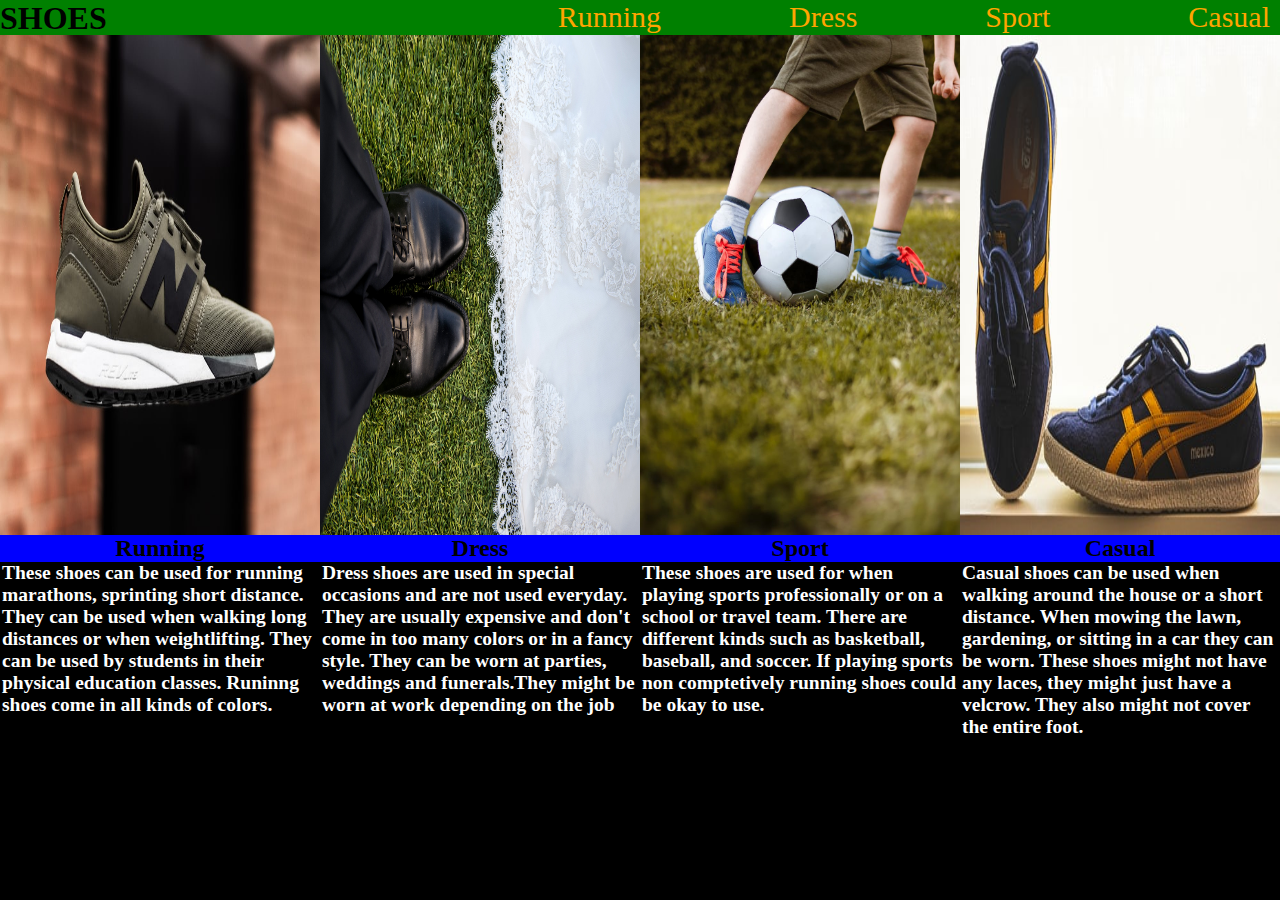
<file: index.html>
<!DOCTYPE html>
<html lang="en">
<head>
    <meta charset="UTF-8">
    <meta name="viewport" content="width=device-width, initial-scale=1.0">
    <title>Shoes</title>
    <link rel ="stylesheet" href="css/styles.css">
</head>
<body>
    <nav class = 'navbar'>
        <h1>SHOES</h1>
        <ul> 
            <li><a href = 'casual.html'><li class = 'fourthlink'>Casual</a></li>
            <li><a href = 'sport.html'><li class = 'thirdlink'>Sport</a></li>
            <li><a href = 'dress.html'><li class = 'secondlink'>Dress</a></li>
            <li><a href = 'running.html'><li  class = 'firstlink'>Running</a></li>
        </ul>
    </nav>
<div class = "description">
<div class = "runningdescription">
    <img src = "img/runshoe2.jpg">
    <a href = running.html><h2>Running</h2></a> 
    <p>These shoes can be used for running marathons, sprinting short distance. They can be used when walking long distances or when weightlifting. They can be used by students in their physical education classes. Runinng shoes come in all kinds of colors.</p>
</div>
<div class = "dressdescription">
    <img src = "img/dress6.jpg">
   <a href = dress.html><h2>Dress</h2></a> 
    <p>Dress shoes are used in special occasions and are not used everyday. They are usually expensive and don't come in too many colors or in a fancy style. They can be worn at parties, weddings and funerals.They might be worn at work depending on the job</p>
</div>
<div class = "sportdescription">
    <img src = "img/sport14.jpeg">
    <a href = sport.html><h2>Sport</h2></a> 
    <p>These shoes are used for when playing sports professionally or on a school or travel team. There are different kinds such as basketball, baseball, and soccer. If playing sports non comptetively running shoes could be okay to use.</p>
</div>
<div class = "casualdescription">
    <img src = "img/casual15.jpg">
    <a href = casual.html><h2>Casual</h2></a> 
    <p>Casual shoes can be used when walking around the house or a short distance. When mowing the lawn, gardening, or sitting in a car they can be worn. These shoes might not have any laces, they might just have a velcrow. They also might not cover the entire foot.</p>
</div>
</div>

    <script src="js/main.js"></script>
</body>
</html>
</file>
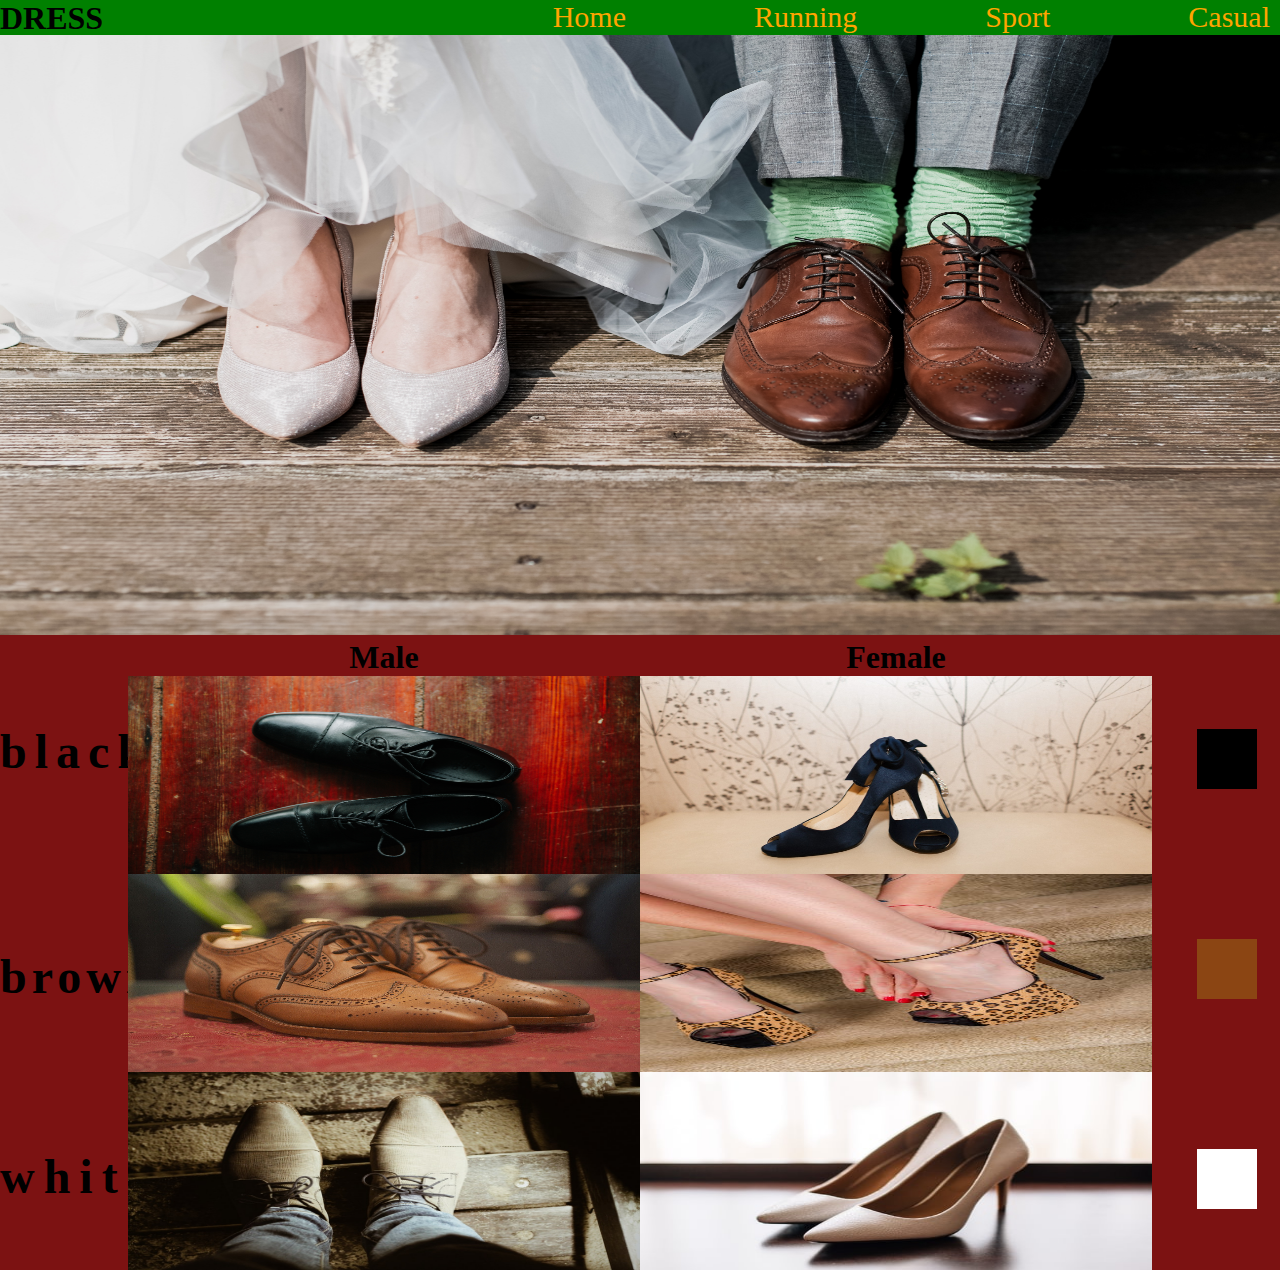
<file: dress.html>
<!DOCTYPE html>
<html lang="en">
<head>
    <meta charset="UTF-8">
    <meta name="viewport" content="width=device-width, initial-scale=1.0">
    <title>Dress</title>
    <link rel ="stylesheet" href="css/styles.css">
</head>
<body class = "dress">
        <nav class = 'navbar'>
            <h1>DRESS</h1>
            <ul> 
                <a href = 'casual.html'><li class = 'fourthlink'>Casual</li></a>
                <a href = 'sport.html'><li class = 'thirdlink'>Sport</li></a>
                <a href = 'running.html'><li class = 'secondlink'>Running</li></a>
                <a href = 'index.html'><li  class = 'firstlink'>Home</li></a>
            </ul>
    </nav>
    <img class = "wedding" src = "img/wedding.jpg">
    <div class = 'dressrow'>
       <div class = "colors">
        <div class = "black">
           <h2>black</h2>
        </div>
        <div class = "brown">
            <h2>brown</h2>
         </div>
         <div class = "white">
            <h2>white</h2>
         </div>
       </div>
        <div class = 'column'>
            <h2>Male</h2>
            <img src = "img/dress2.jpg">
            <img src = "img/dress3.jpg">
            <img src = "img/dress1.jpg">
        </div>
        <div class = 'column'>
            <h2>Female</h2>
            <img src = "img/dress7.jpg">
            <img src = "img/dress9.jpeg">
            <img src = "img/dress8.jpg">
        </div>
        <div class = colorsright>
            <h2 class = "colorblack">
            </h2>
            <h2 class = "colorbrown">
            </h2>
            <h2 class = "colorwhite">
            </h2>
        </div>
    </div>
    <script src="js/main.js"></script>
</body>
</html>
</file>
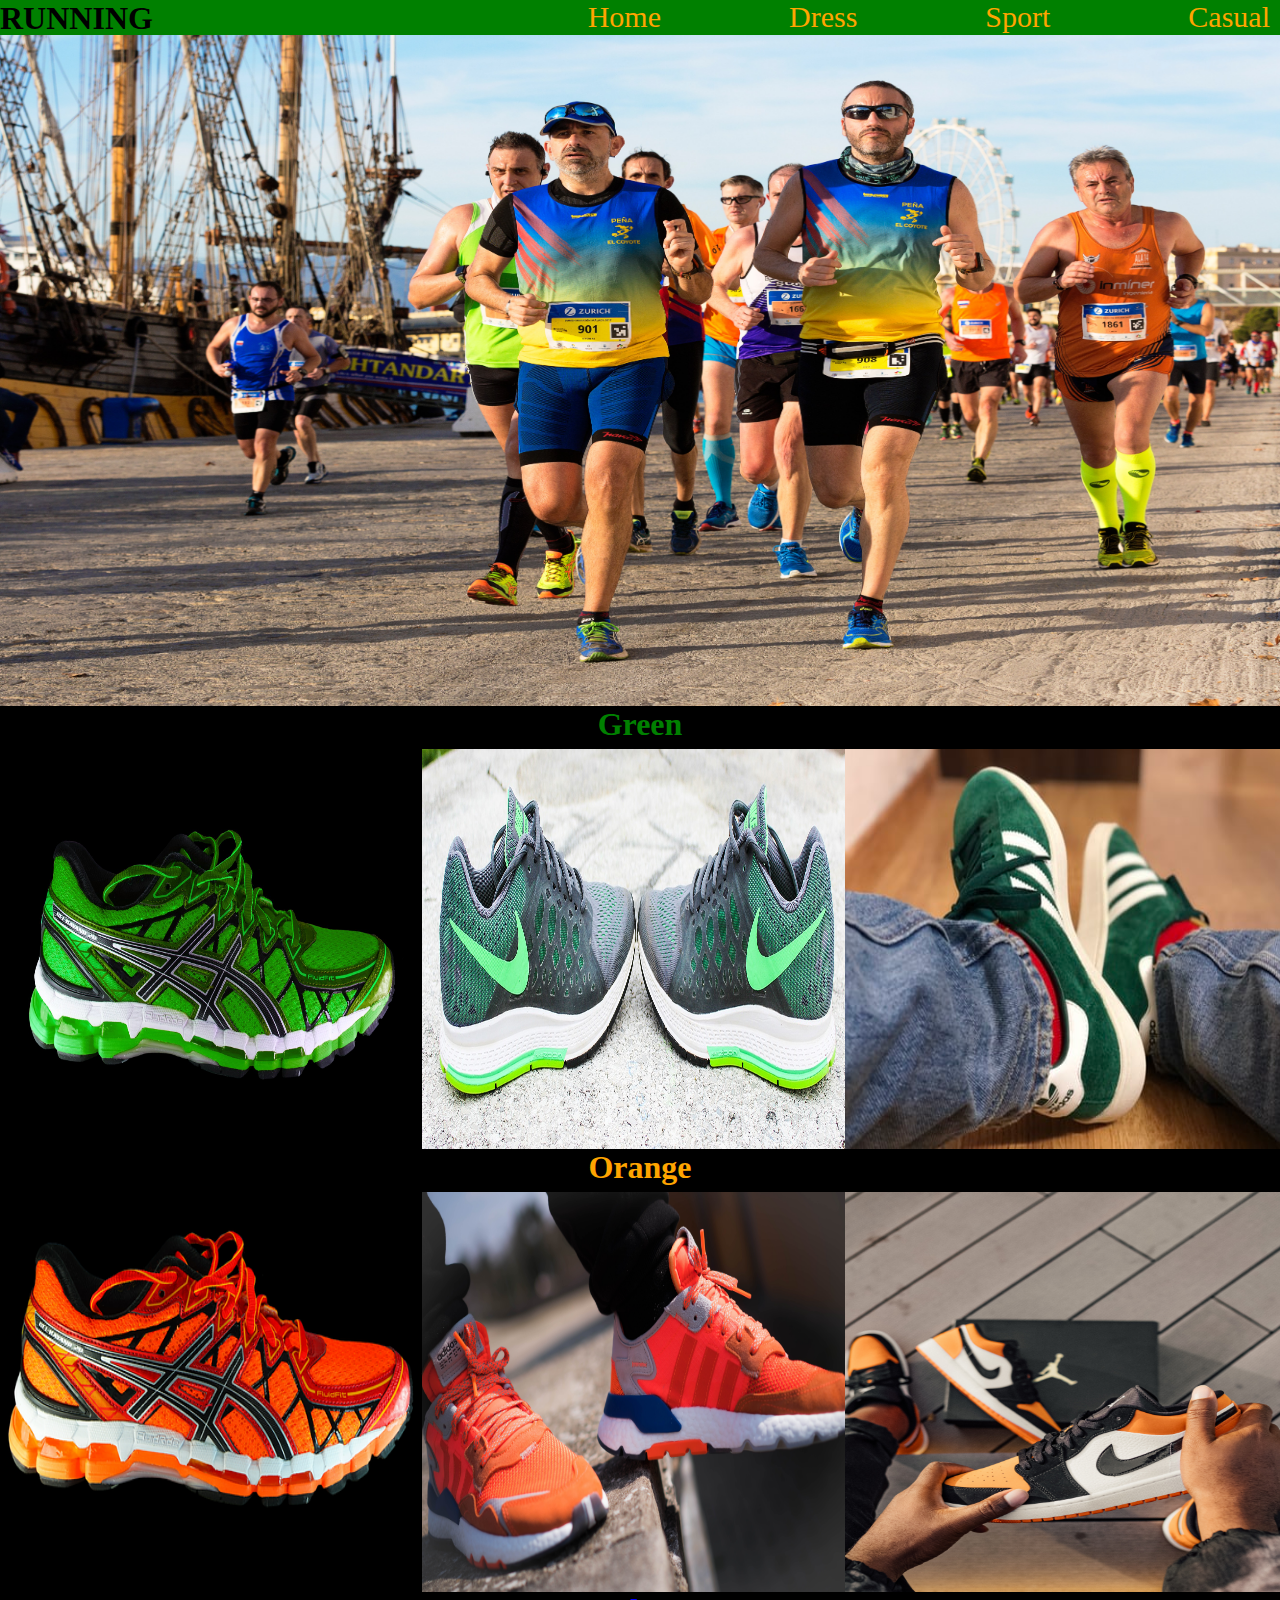
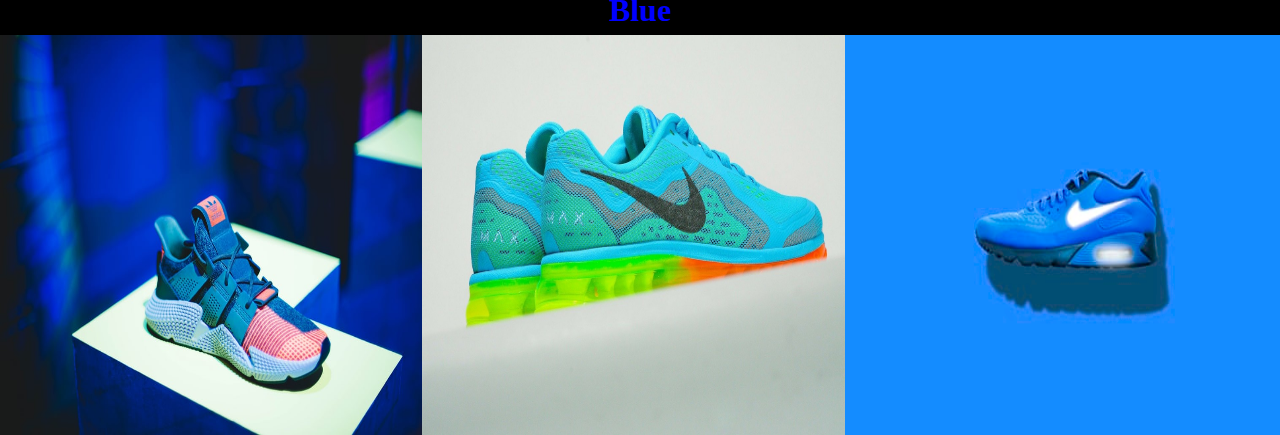
<file: running.html>
<!DOCTYPE html>
<html lang="en">
<head>
    <meta charset="UTF-8">
    <meta name="viewport" content="width=device-width, initial-scale=1.0">
    <title>Running</title>
    <link rel ="stylesheet" href="css/styles.css">
</head>
<body>
    <nav class = 'navbar'>
    <h1 class = "runshoes">RUNNING</h1>
        <ul> 
            <a href = 'casual.html'><li  class = 'fourthlink'>Casual</li></a>
            <a href = 'sport.html'><li class = 'thirdlink'>Sport</li></a>
            <a href = 'dress.html'><li class = 'secondlink'>Dress</li></a>
            <a href = 'index.html'><li class = 'firstlink'>Home</li></a> 
        </ul>
        </div>
    </nav>
    <div class = "runcolumn">
    <img class = "marathon" src = "img/marathon.jpg">
    <h1 class = "greenheader">Green</h1>
    <div class = "row">
        <img class = "rs1" src = "img/runshoe7.jpg" onclick = "grs1()">
        <img class = "rs2" src="img/runshoe10.jpg" onclick = "grs2()">
        <img class = "rs3" src="img/runshoe13.jpg" onclick = "grs3()">
    </div>
    <h1 class = "orangeheader">Orange</h1>
    <div class = "row">
    <img class = "rs1" src = "img/runshoe4.png" onclick = "ors1()">
    <img class = "rs2" src = "img/runshoe15.jpg" onclick = "ors2()">
    <img class = "rs3" src = "img/runshoe16.jpg" onclick = "ors3()">
    </div>
    <h1 class = "blueheader">Blue</h1>
    <div class = "row">
        <img class = "rs1" src = "img/runshoe3.jpg" onclick = "brs1()">
        <img class = "rs2" src = "img/runshoe5.jpg" onclick = "brs2()">
        <img class = "rs3" src = "img/runshoe14.jpg" onclick = "brs3()">
    </div>
    </div>
    <script src="js/main.js"></script>
</body>
</html>
</file>
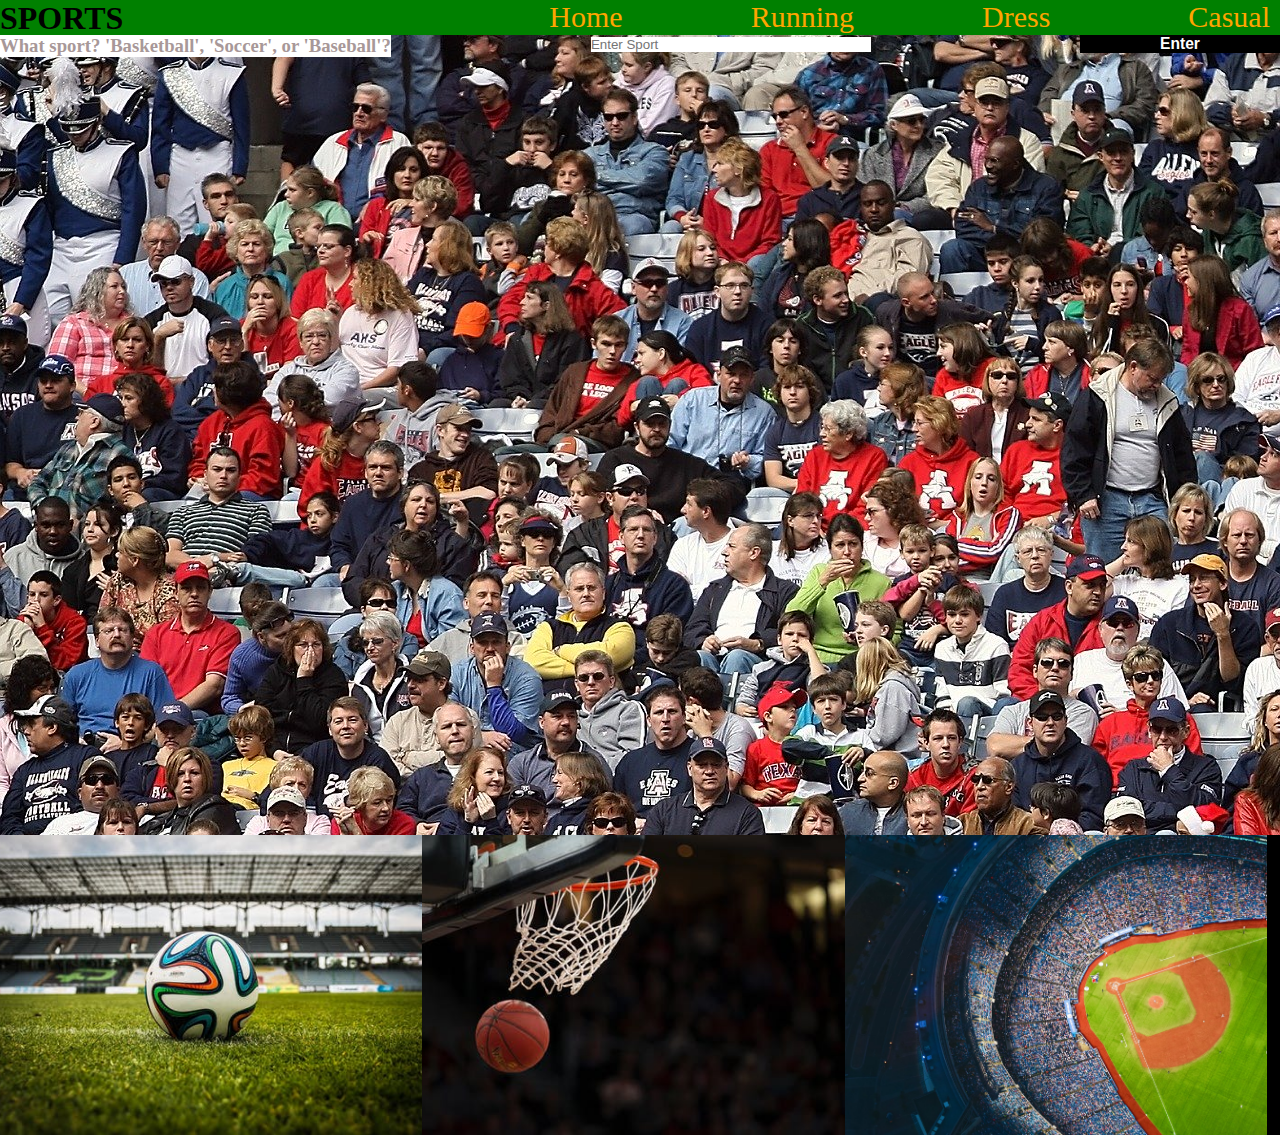
<file: sport.html>
<!DOCTYPE html>
<html lang="en">
<head>
    <meta charset="UTF-8">
    <meta name="viewport" content="width=device-width, initial-scale=1.0">
    <title>Sport</title>
    <link rel ="stylesheet" href="css/styles.css">
</head>
<body>
    <nav class = 'navbar'>
        <h1>SPORTS</h1>
        <ul> 
            <a href = 'casual.html'><li class = 'fourthlink'>Casual</li></a> 
            <a href = 'dress.html'><li class = 'thirdlink'>Dress</li></a>
            <a href = 'running.html'><li class = 'secondlink'>Running</li></a>
            <a href = 'index.html'><li  class = 'firstlink'>Home</li></a>
        </ul>
    </nav>
    <div class = "bg" id = "bg">
    <div class = "top">
    <h3 class = "question" id = "question">What sport? 'Basketball', 'Soccer', or 'Baseball'?</h3>
    <input type="text" class = "answer" id = "answer" placeholder="Enter Sport">
    <button class = "enter" id = "enter" onclick="check()"><h3>Enter</h3></button>
    </div>
    </div>
    <div class = "sportimg">
        <div class = "sportimg1" id = "sportimg1"></div>
        <div class = "sportimg2" id = "sportimg2"></div>
        <div class = "sportimg3" id = "sportimg3"><div>
    </div>

    <script src="js/main.js"></script>
</body>
</html>
</file>
<file: css/styles.css>
*
{
    margin: 0;
    padding: 0;
    box-sizing: border-box;
}

body {
    background-color:  black;
    
}
.navbar
{
    height:35px;
    background-color: green;
    overflow: hidden;
}

h1 {
    float: left;
}

li {
    list-style: none;
    float: right;
    font-size: 30px;
}
.firstlink, .secondlink, .thirdlink {
    padding-right: 10%;
}

.fourthlink {
    padding: 0 10px;
}

/* links */ 
a:visited {
    outline: none;
    color: wheat;
    text-decoration: none;
}

a{
    color: orange;
    outline: none;
    text-decoration: none;
}

a:hover {
    color: white;

}
/* Home page */
/* puts first three images into row in close to equal size */
.imgs {
    height: 400px;
    display: flex;
    flex-direction: row;
    overflow: auto;
}
.differentshoes, .shoestore {
    min-width: 30%;
    max-width: 30%;
}
.multipleshoes {
    min-width: 37%;      
}

.shoestore {
    min-width: 33%;
    max-width: 33%;
}

.description {
    display: flex;
    flex-direction: row;    
} 
.runningdescription, .dressdescription, .casualdescription, .sportdescription {
    width: 25%;
    display: flex;
    flex-direction: column;
}
.description img {
    min-width: 25%;
    justify-content: center;
    height: 500px;
}
.description h2 {
    text-align: center;
    background-color: blue;
}
 .description p {
    color: white;
    font-weight: bolder;
    font-size: 19.5px;
    padding: 0px 2px;
}   

.description a {
    color: black;
}
.description a:hover {
    color: white;
}
/* running page */
.marathon {
    height: 800px;
    width: 100%;
    overflow: auto;
}

.runcolumn {
    display: flex;
    flex-direction: column;
    height: 2000px;
}

/*running shoes */
.runcolumn .row {
    display: flex;
    flex-direction: row;
    max-height: 400px;
    min-height: 400px;
    overflow: hidden;
}

.rs1, .rs2 {
    min-width: 33%; 
    max-width: 33%;
}
.rs3 {
    width: 35%; 
}

.rs1:hover, .rs2:hover, .rs3:hover {
    cursor: pointer;
}

/* shoe color headers */
.runcolumn h1 {
    min-height: 43px;
    text-align: center;
    background-color: black;
}

.greenheader {
    color: green;
}

.orangeheader {
    color: orange;
}

.blueheader {
    color: blue;
}


/* dress shoes page */
.dress {
    background-color: rgb(124, 18, 18);
}
.wedding {
    height: 600px;
    width: 100%;
    margin: 0;
    padding: 0;
}

.dressrow {
    display: flex;
    flex-direction: row;
}

.dressrow .column {
    display: flex;
    flex-direction: column;
    width: 40%;
    justify-content: right;
    max-height: 600px;
}
.dressrow .column h2 {
    text-align: center;
    background-color: rgb(124, 18, 18);
    font-size: 32px;
}

.dressrow .column img {
    height: 33%;
}

.colors {
    height: 622px;
    width: 10%;
    background-color: rgb(124, 18, 18);
    color: black;
}

.colors .black, .colors .brown{
    font-size: 32px;
    text-align: right;
    padding: 85px 0px;
    letter-spacing: 5px;   
}

.colors .black {
    letter-spacing: 8px;
}

.colors .white {
    font-size: 32px;
    text-align: right;
    padding: 60px 0px;
    letter-spacing: 9px;
}

.colorblack {
    max-height: 60px;
    max-width: 60px;
    min-height: 60px;
    min-width: 60px;
    background-color: black;
    margin: 90px 45px;
}

.colorbrown {
    max-height: 60px;
    max-width: 60px;
    min-height: 60px;
    min-width: 60px;
    background-color: rgb(139,69,19);
    margin: 150px 45px;
}

.colorwhite {
    max-height: 60px;
    max-width: 60px;
    min-height: 60px;
    min-width: 60px;
    background-color: white;
    margin: 0px 45px;
}

.colorsright {
    height: 622px;
    width: 10%;
    background-color: rgb(124, 18, 18);
}

/* Sports Page */
.question {
    float: left;
    color: rgb(168, 152, 152);
    background-color: white;
}
.answer {
    margin: 0px 200px;
    width: 280px;
    border: black;
}
.enter h2 {
    text-align: center;
    font-size: 24px;
    padding-bottom: 1px;
}

.enter {
    width: 200px;
    max-height: 22px;
    color: white;
    background-color: black;
    border: black;
    float: right;
}

.enter:hover {
    cursor: pointer;
}

.bg {
    min-height: 800px;
    max-height: 800px;
    background: url('../img/sport7.jpg');
}

.baseball {
    min-height: 800px;
    max-height: 800px; 
    background: url('../img/sport3.jpeg');
}

.basketball {
    min-height: 800px;
    max-height: 800px;
    background: url('../img/sport2.jpeg') no-repeat center/cover;
}

.soccer {
    min-height: 800px;
    max-height: 800px;
    background: url('../img/sport1.jpeg') no-repeat center/cover;
}

.sportimg {
    height: 300px;
    width: 100%;
    display: flex;
    flex-direction: row;
}

.sportimg1 {
    min-height: 300px;
    max-height: 300px;
    min-width: 33%;
    max-width: 33%;
    background: url('../img/sport1.jpeg') no-repeat center/cover; 
}
.sportimg2 {
    min-height: 300px;
    max-height: 300px;
    min-width: 33%;
    max-width: 33%;
    background: url('../img/sport2.jpeg') no-repeat center/cover; 
}
.sportimg3 {
    min-height: 300px;
    max-height: 300px;
    min-width: 33%;
    max-width: 33%;
    background: url('../img/sport3.jpeg') no-repeat center/cover;   
}

.basketballimg1 {
    min-height: 300px;
    max-height: 300px;
    min-width: 34%;
    max-width: 34%;
    background: url('../img/sport9.jpeg') no-repeat center/cover; 
}

.basketballimg2 {
    min-height: 300px;
    max-height: 300px;
    min-width: 33%;
    max-width: 33%;
    background: url('../img/sport12.jpg') no-repeat center/cover; 
}

.basketballimg3 {
    min-height: 300px;
    max-height: 300px;
    min-width: 33%;
    max-width: 33%;
    background: url('../img/sport13.jpg') no-repeat center/cover; 
}

.soccerimg1 {
    min-height: 300px;
    max-height: 300px;
    min-width: 33%;
    max-width: 33%;
    background: url('../img/sport8.jpeg') no-repeat center/cover; 
}

.soccerimg2 {
    min-height: 300px;
    max-height: 300px;
    min-width: 34%;
    max-width: 34%;
    background: url('../img/sport10.jpeg') no-repeat center/cover; 
}

.soccerimg3 {
    min-height: 300px;
    max-height: 300px;
    min-width: 33%;
    max-width: 33%;
    background: url('../img/sport11.jpg') no-repeat center/cover; 
}

.baseballimg1 {
    min-height: 500px;
    max-height: 500px;
    min-width: 33%;
    max-width: 33%;
    background: url('../img/sport4.jpg') no-repeat center/cover; 
}

.baseballimg2 {
    min-height: 500px;
    max-height: 500px;
    min-width: 34%;
    max-width: 34%;
    background: url('../img/sport5.jpeg') no-repeat center/cover; 
}

.baseballimg3 {
    min-height: 500px;
    max-height: 500px;
    min-width: 33%;
    max-width: 33%;
    background: url('../img/sport6.jpg') no-repeat center/cover; 
}

/* Casual Page */
.casualrow1, .casualrow2, .casualrow3 {
    display: flex;
    flex-direction: row;
    min-height: 602.4px;
    max-height: 602.4px;
}
.casualrow1 div, .casualrow2 div, .casualrow3 div {
    min-height: 600px;
    min-width: 33.2%;
    max-height: 600px;
}
span {
    min-height: 2.4px;
    max-height: 2.4px;
    min-width: .2%;
    max-width: .2%;
}
/* button that generates random shoe image */
.btn {
    display:block;
    width: 215px;
    min-height: 40px;
    max-height: 40px;
    background-color: rgb(0, 0, 255);
    color: white;
    border: none;
    font-size: 22px;
    cursor: pointer;
    width: 100%;
    margin: 559.8px 0px;
   }
.casualimg1{
    background: url('../img/casual1.jpeg') no-repeat center;
}
.casualimg2{
    background: url('../img/casual2.jpeg') no-repeat center/cover;
}
.casualimg3{
    background: url('../img/casual3.jpeg') no-repeat center;
}
.casualimg4{
    background: url('../img/casual4.jpeg') no-repeat center;
}
.casualimg5{
    background: url('../img/casual5.jpeg') no-repeat center/cover;
}
.casualimg5-1{
    background: url('../img/casual10.jpeg') no-repeat center;
}
.casualimg5-2{
    background: url('../img/casual11.jpg') no-repeat center/cover;
}
.casualimg5-3{
    background: url('../img/casual12.jpg') center/cover;
    background-size: 180%;
}
.casualimg5-4{
    background: url('../img/casual13.jpg') no-repeat center/cover;
}
.casualimg5-5{
    background: url('../img/casual14.jpg') no-repeat center/cover;
}

.casualimg6{
    background: url('../img/casual6.jpeg') no-repeat center/cover;
}
.casualimg7{
    background: url('../img/casual7.jpeg') no-repeat center;
}
.casualimg8{
    background: url('../img/casual8.jpeg') no-repeat center/cover;
}
.casualimg9{
    background: url('../img/casual9.jpeg') no-repeat center/cover;
}
</file>
